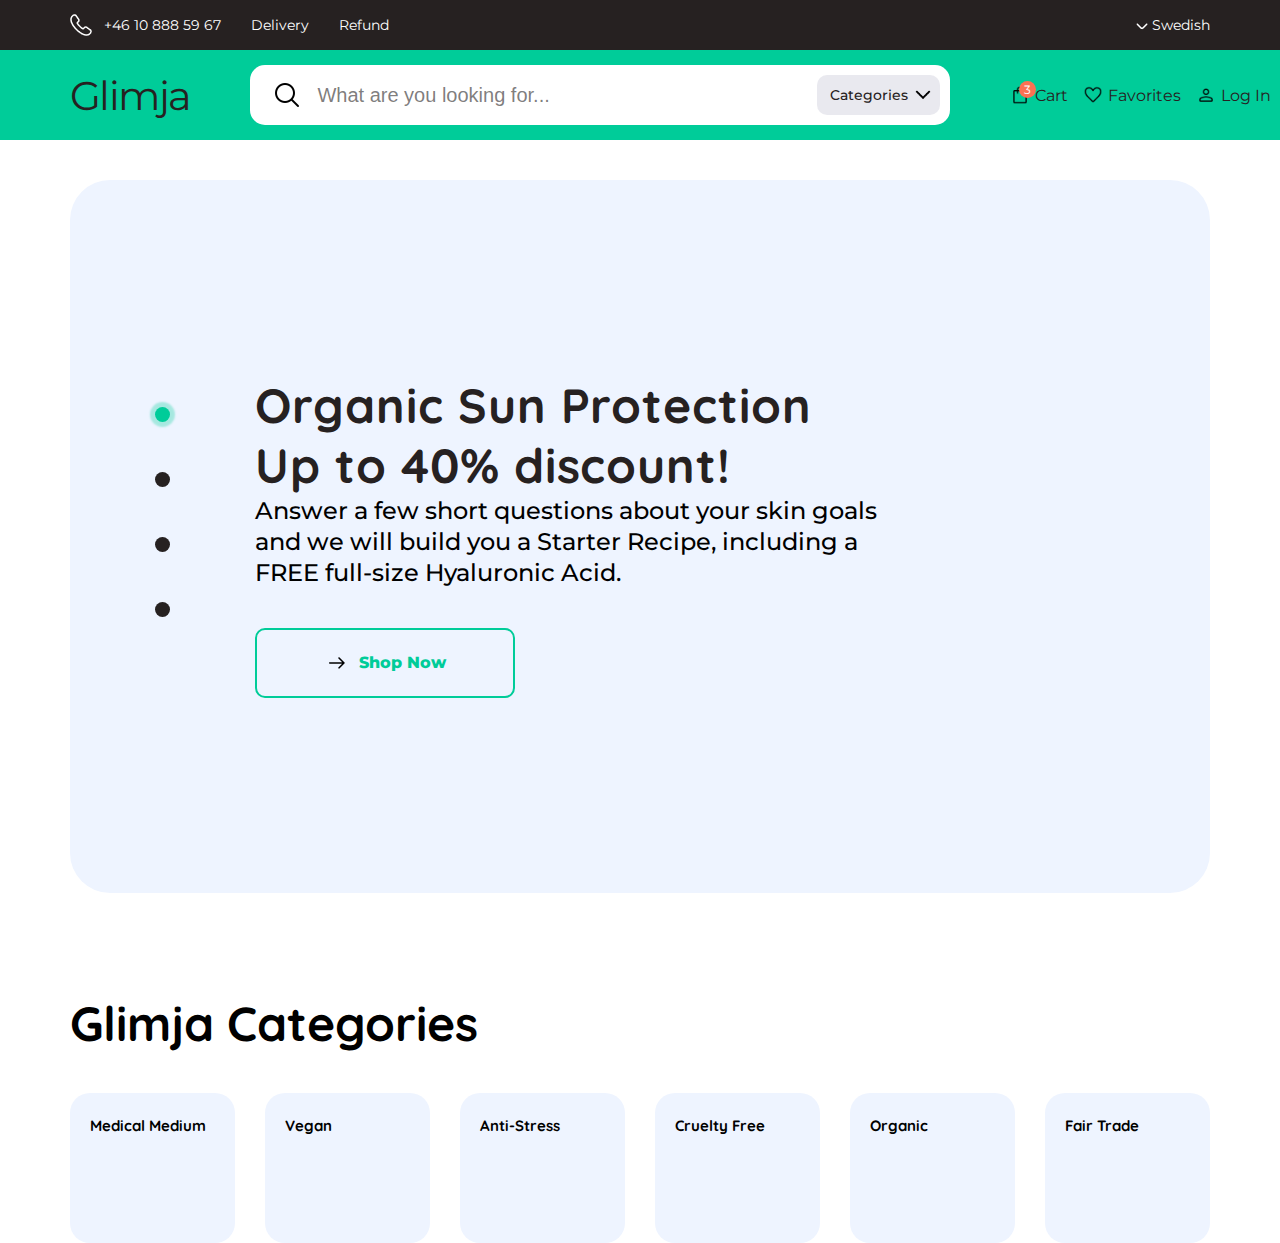
<file: index.html>
<!DOCTYPE html>
<html lang="en">
<head>
    <meta charset="UTF-8">
    <meta http-equiv="X-UA-Compatible" content="IE=edge">
    <meta name="viewport" content="width=device-width, initial-scale=1.0">
    <link rel="stylesheet" href="style.css">
    <title>Glimja</title>
</head>
<body id="body">
    <div class="top-info">
        <ul class="top-info-left">
            <li><img src="icons/phone.png">
                <a href="#">+46 10 888 59 67</a></li>
            <li><a href="#">Delivery</a></li>
            <li><a href="#">Refund</a></li>
        </ul>
        <div class="language">
            <img src="icons/arrow.png">
            <a href="#">Swedish</a>
        </div>
    </div>
    <nav class="nav-bar" id="nav-bar">
        <P><a href="#">Glimja</a></P>
        <div class="search-container">
            <img src="icons/search.png">
            <input type="search" placeholder="What are you looking for...">
            <div class="category" id="category-selector">
                Categories
                <img src="icons/arrow2.png">
            </div>
        </div>
        <div class="nav-right-section">
            <ul>
                <li><img src="icons/shopping.png"><a href="#"><span>3</span>Cart</a></li>
                <li><img src="icons/heart.png"><a href="#">Favorites</a></li>
                <li><img src="icons/person.png"><a href="#">Log In</a></li>
            </ul>
        </div>
    </nav>
    <section class="top-section">
        <div class="main-card">
            <div class="circle-buttons">
                <span class="circle circle-active"></span>
                <span class="circle"></span>
                <span class="circle"></span>
                <span class="circle"></span>
            </div>
            <div class="text-container">
                <div class="title">
                    Organic Sun Protection
                    Up to 40% discount!
                </div>
                <div class="main-text">
                    Answer a few short questions about your skin goals and we will build you a Starter Recipe, including a FREE full-size Hyaluronic Acid.
                </div>
                <a href="gio.html" target="#" id="button"><p class="shop-now"><img src="icons/arrow3.png">Shop Now</p><span class="button-span button-anim-start" id="button-anim"></span></a>
            </div>
        </div>
    </section>
    <section class="categories-section">
        <p class="section-title">Glimja Categories</p>
        <div class="glimja-categories-container">
            <div class="single-category-container" id="first-category">
                <p class="category-name">Medical Medium</p>
            </div>
            <div class="single-category-container">
                <p class="category-name">Vegan</p>
            </div>
            <div class="single-category-container" id="category-cont">
                <p class="category-name">Anti-Stress</p>
            </div>
            <div class="single-category-container">
                <p class="category-name">Cruelty Free</p>
            </div>
            <div class="single-category-container">
                <p class="category-name">Organic</p>
            </div>
            <div class="single-category-container">
                <p class="category-name">Fair Trade</p>
            </div>
        </div>
    </section>
    <script src="script.js"></script>
</body>
</html>
</file>
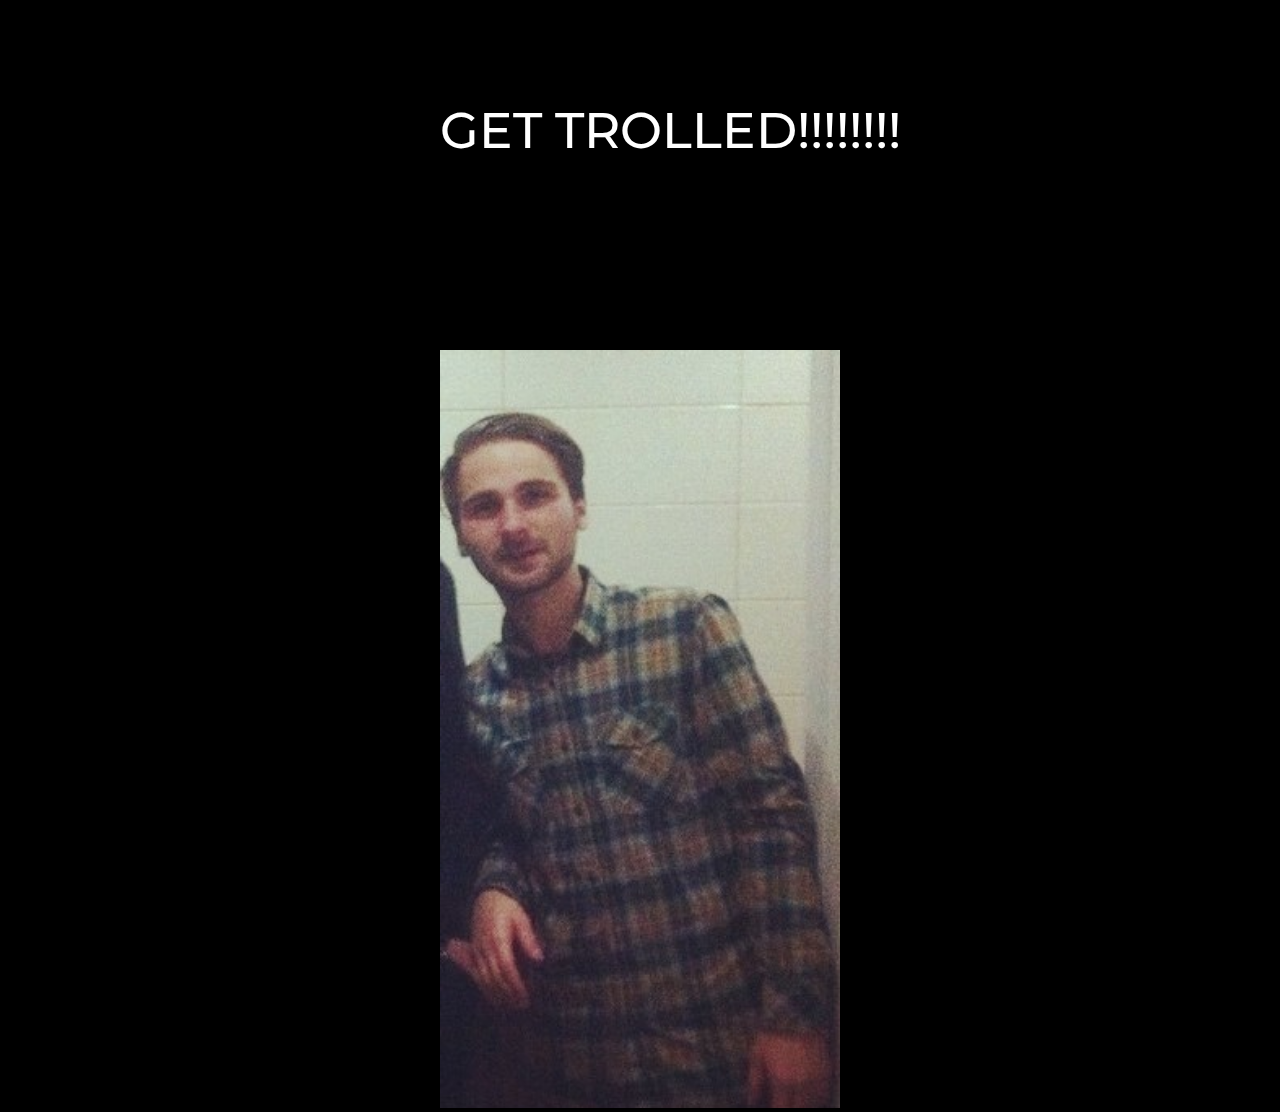
<file: gio.html>
<!DOCTYPE html>
<html lang="en">
<head>
    <meta charset="UTF-8">
    <meta http-equiv="X-UA-Compatible" content="IE=edge">
    <meta name="viewport" content="width=device-width, initial-scale=1.0">
    <link rel="stylesheet" href="gio.css">
    <title>trolololo</title>
</head>
<body>
    <div class="text">
        GET TROLLED!!!!!!!!
    </div>
    <div class="image-container">
        <img src="photos/gio.png">
    </div>
</body>
</html>
</file>
<file: style.css>
@import url('https://fonts.googleapis.com/css2?family=Montserrat:wght@300;400;500;700&display=swap');
@import url('https://fonts.googleapis.com/css2?family=Quicksand:wght@300;400;500;600;700&display=swap');

*{
    box-sizing: border-box;
    margin: 0;
    padding: 0;
}

body {
    font-family: 'Montserrat', sans-serif;
}

a {
    text-decoration: none;
    color: white;
}

.top-info {
    background-color: #262121;
    height: 50px;
    display: flex;
    justify-content: space-between;
    align-items: center;
    font-size: 14px;
    color: white;
}

.top-info-left {
    display: flex;
    color: white;
    list-style: none;
    margin-left: 70px;
    align-items: center;
}

.top-info-left li {
    margin-right: 30px;
}

.top-info-left li:hover {
    opacity: 0.5;
}

.top-info-left li:nth-child(1) {
    display: flex;
    align-items: center;
}

.top-info-left li:nth-child(1) img {
    margin-right: 12px;
}

.language {
    margin-right: 70px;
}

.language:hover {
    opacity: 0.5;
}

.nav-bar {
    display: flex;
    height: 90px;
    background-color: #00CC99;
    color: #262121;
    align-items: center;
    justify-content: space-between;
    z-index: 1000000;
}

.sticky-position {
    position: fixed;
    top: 0;
    right: 0;
    left: 0;
}

.nav-bar p {
    margin-left: 70px;
    margin-right: 60px;
}

.nav-bar p a {
    color: #262121;
    font-size: 40px;
    letter-spacing: -0.1rem;
    transition: all 0.3s ease;
}

.nav-bar p a:hover {
    letter-spacing: 0.01px;
}

.search-container {
    display: flex;
    align-items: center;
    background-color: white;
    padding-left: 22px;
    padding-right: 10px;
    height: 60px;
    min-width: 700px;
    border-radius: 15px;
    margin-right: 60px;
    max-width: 1052px;
}

.search-container input {
    min-width: 500px;
    height: 60px;
    border: none;
    outline: none;
    font-size: 20px;
    margin-left: 15px;
}

.search-container input::placeholder {
    color: #2c28289c;
}

input[type=search]::-ms-clear {  display: none; width : 0; height: 0; }
input[type=search]::-ms-reveal {  display: none; width : 0; height: 0; }
input[type="search"]::-webkit-search-decoration,
input[type="search"]::-webkit-search-cancel-button,
input[type="search"]::-webkit-search-results-button,
input[type="search"]::-webkit-search-results-decoration { display: none; }

.category {
    background-color: rgba(228, 228, 236, 0.829);
    width: 136px;
    height: 40px;
    display: flex;
    align-items: center;
    border-radius: 10px;
    font-size: 14px;
    font-weight: 500;
    justify-content: center;
    cursor: pointer;
}

.category img {
    width: 30px;
    height: 30px;
    margin-right: -10px;
    transition: all 0.5s ease;
}

.category-anim img{
    transform: translateY(5px);
}

.nav-right-section {
    display: flex;
    align-items: center;
}

.nav-right-section ul {
    display: flex;
    list-style: none;
    cursor: pointer;
    margin-right: 50px;
}

.nav-right-section ul li {
    display: flex;
    align-items: center;
    margin-right: 15px;
}

.nav-right-section ul li:nth-child(1) a {
    position: relative;
}

.nav-right-section ul li:nth-child(3) {
    width: max-content;
}

.nav-right-section ul li:nth-child(1) a span {
    position: absolute;
    top: -5px;
    right: 32px;
    width: 17px;
    height: 17px;
    border-radius: 50%;
    background-color: #FC7153;
    display: flex;
    align-items: center;
    justify-content: center;
    color: white;
    font-size: 12px;
}

.nav-right-section ul li img {
    width: 20px;
    height: 20px;
    margin-right: 5px;
}

.nav-right-section ul li a {
    color: #262121;
}

.main-card {
    max-width: 1640px;
    max-height: 813px;
    background-color: #EEF4FF;
    margin-left: 70px;
    margin-right: 70px;
    border-radius: 40px;
    display: flex;
    height: 713px;
    margin-top: 40px;
    align-items: center;
}

.padding-adjust {
    padding-top: 90px !important;
}

.circle-buttons {
    display: flex;
    flex-direction: column;
    margin-left: 85px;
    margin-right: 85px;
    justify-content: center;
    align-items: center;
    cursor: pointer;
}

.circle {
    width: 15px;
    height: 15px;
    background-color: #262121;
    border-radius: 50%;
    margin-bottom: 50px;
    cursor: pointer;
}

.circle-active {
    transition: all 0.4s ease;
    background-color: #00CC99 !important;  
    box-shadow: 0 0 2px 5px #00cc994d;     
}

.text-container {
    display: flex;
    flex-direction: column;
    justify-content: center;
    align-items: flex-start;
}

.title {
    font-family: 'Quicksand';
    font-weight: 700;
    font-size: 48px;
    line-height: 60px;
    letter-spacing: 0.02em;
    color: #262121;
    width: 560px;
}

.main-text {
    font-family: 'Montserrat';
    font-weight: 500;
    font-size: 24px;
    line-height: 31px;
    width: 631px;
}

.shop-now img {
    width: 24px;
    height: 24px;
    margin-right: 10px;
}

.text-container a {
    font-family: 'Montserrat';
    font-weight: 800;
    font-size: 16px;
    line-height: 20px;
    display: flex;
    align-items: center;
    justify-content: center;
    width: 260px;
    height: 70px;
    border: 2px solid #00CC99;
    border-radius: 10px;
    margin-top: 40px;
    position: relative;
}

.shop-now {
    display: flex;
    align-items: center;
    color: rgb(0, 204, 153);
    width: 100%;
    transition: all 0.7s ease-in;
    height: 100%;
    justify-content: center;
    z-index: 10000;
}

.shop-now:hover {
    color: white;
}

.button-span {
    height: 100%;
    position: absolute;
    background-color: #00CC99;
}

.button-anim-start {
    animation: button_anim_start 0.5s ease-out;
    animation-play-state: paused;
}

.categories-section {
    max-height: 310px;
}

.section-title {
    font-family: 'Quicksand';
    font-weight: 700;
    font-size: 48px;
    line-height: 60px;
    margin: 100px 0 40px 70px;
}

.glimja-categories-container {
    display: grid;
    grid-template-columns: 1fr 1fr 1fr 1fr 1fr 1fr;
    grid-gap: 30px;
    margin-left: 70px;
    margin-right: 70px;
}

.single-category-container {
    background-color: #EEF4FF;
    min-height: 150px;
    border-radius: 20px;
    cursor: pointer;
}

.category-name {
    font-family: 'Quicksand';
    font-weight: 700;
    font-size: 15px;
    line-height: 25px;
    margin: 20px 0 0 20px;
    width: max-content;
}












@keyframes button_anim_start {
    0%{
        width: 0;
        left: 0;
    }
    50% {
		width: 0;
		left: 0;
	}
	100% {
		width: 100%;
		left: 0;
	}
}
</file>
<file: gio.css>
@import url('https://fonts.googleapis.com/css2?family=Montserrat:wght@300;400;500;700&display=swap');

* {
    box-sizing: border-box;
    margin: 0;
    padding: 0;
}

body {
    background-color: black;
}

.text {
    font-family: 'Montserrat';
    font-weight: 500;
    color: white;
    font-size: 50px;
    position: absolute;
    width: max-content;
    margin-top: 100px;
    left: 50%;
    margin-left: -200px;
    z-index: 300;
    animation: text_scale 2s infinite linear;
    animation-direction: alternate;
}

.image-container {
    position: absolute;
    width: 400px;
    height: 400px;
    left: 50%;
    top: 50%;
    margin-left: -200px;
    margin-top: -100px;
}

.image-container img {
    width: 100%;
    animation: img_spin infinite 5s linear;
}

@keyframes img_spin {
    100% {
        transform: rotate(360deg);
    }
}

@keyframes text_scale {
    0% {
        transform: scale(1,1);
    }
    100% {
        transform: scale(2);
    }
}
</file>
